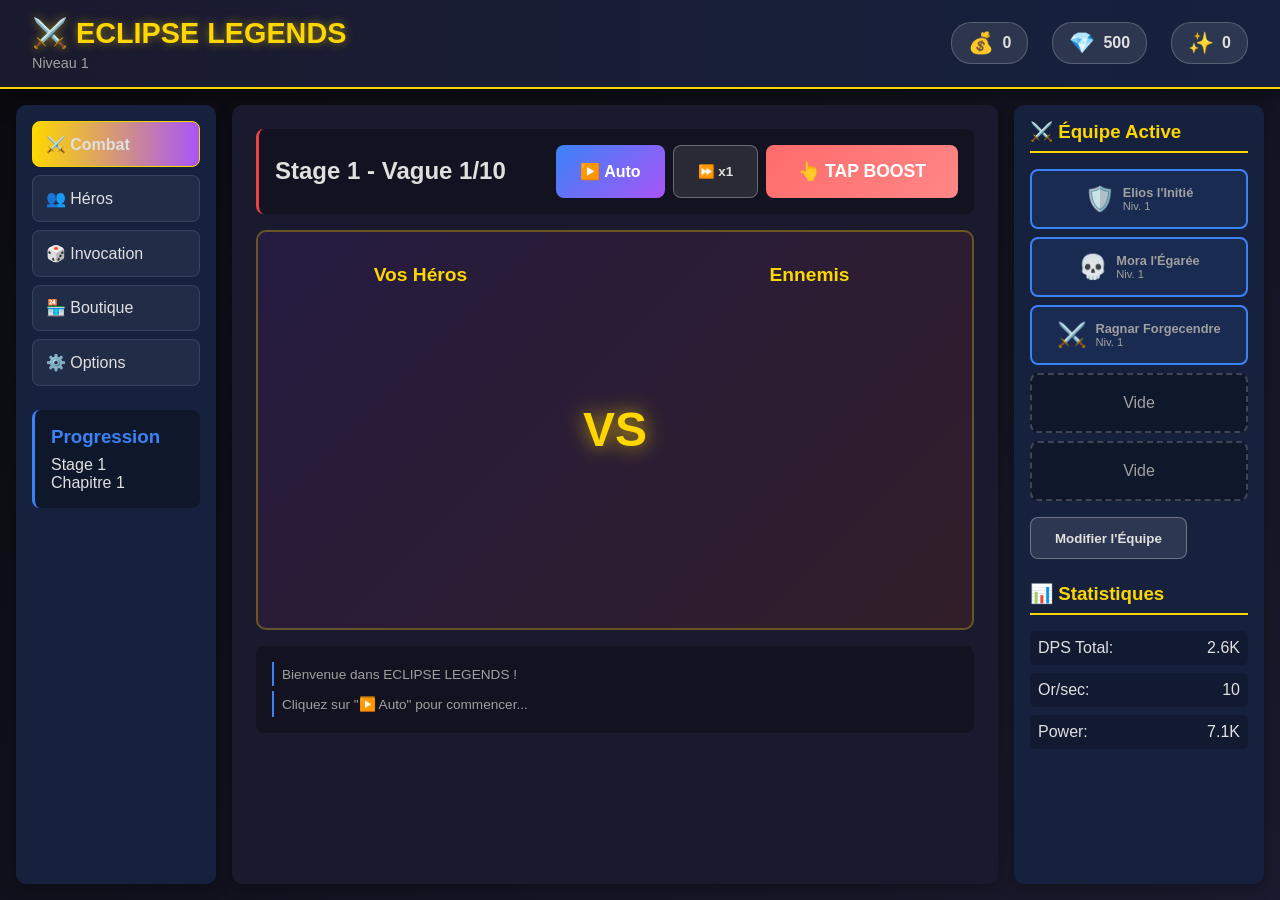
<file: game/index.html>
<!DOCTYPE html>
<html lang="fr">
<head>
    <meta charset="UTF-8">
    <meta name="viewport" content="width=device-width, initial-scale=1.0">
    <title>ECLIPSE LEGENDS - Rebirth of the Realms</title>
    <link rel="stylesheet" href="src/styles.css">
</head>
<body>
    <div id="game-container">
        <!-- Header -->
        <header id="game-header">
            <div class="header-left">
                <h1>⚔️ ECLIPSE LEGENDS</h1>
                <div class="player-info">
                    <span class="player-level">Niveau <span id="player-level">1</span></span>
                </div>
            </div>
            <div class="header-right">
                <div class="resource-display">
                    <div class="resource">
                        <span class="resource-icon">💰</span>
                        <span id="gold-amount">0</span>
                    </div>
                    <div class="resource">
                        <span class="resource-icon">💎</span>
                        <span id="gems-amount">500</span>
                    </div>
                    <div class="resource">
                        <span class="resource-icon">✨</span>
                        <span id="essence-amount">0</span>
                    </div>
                </div>
            </div>
        </header>

        <!-- Main Game Area -->
        <div id="game-main">
            <!-- Left Sidebar - Navigation -->
            <aside id="sidebar-left">
                <nav class="game-nav">
                    <button class="nav-btn active" data-screen="combat">⚔️ Combat</button>
                    <button class="nav-btn" data-screen="heroes">👥 Héros</button>
                    <button class="nav-btn" data-screen="summon">🎲 Invocation</button>
                    <button class="nav-btn" data-screen="shop">🏪 Boutique</button>
                    <button class="nav-btn" data-screen="settings">⚙️ Options</button>
                </nav>

                <div class="current-stage">
                    <h3>Progression</h3>
                    <p>Stage <span id="current-stage">1</span></p>
                    <p>Chapitre <span id="current-chapter">1</span></p>
                </div>
            </aside>

            <!-- Center Content -->
            <main id="main-content">
                <!-- Combat Screen -->
                <div id="combat-screen" class="screen active">
                    <div class="combat-arena">
                        <div class="combat-info">
                            <h2>Stage <span id="stage-number">1</span> - Vague <span id="wave-number">1</span>/10</h2>
                            <div class="combat-controls">
                                <button id="auto-progress-btn" class="btn-primary">▶️ Auto</button>
                                <button id="speed-btn" class="btn-secondary">⏩ x1</button>
                                <button id="tap-attack-btn" class="btn-tap">👆 TAP BOOST</button>
                            </div>
                        </div>

                        <!-- Battle Area -->
                        <div class="battle-area">
                            <!-- Heroes Side -->
                            <div class="team-container heroes-side">
                                <h3>Vos Héros</h3>
                                <div id="heroes-battle" class="battle-units">
                                    <!-- Heroes will be added here by JS -->
                                </div>
                            </div>

                            <!-- VS Separator -->
                            <div class="vs-separator">
                                <div class="vs-text">VS</div>
                            </div>

                            <!-- Enemies Side -->
                            <div class="team-container enemies-side">
                                <h3>Ennemis</h3>
                                <div id="enemies-battle" class="battle-units">
                                    <!-- Enemies will be added here by JS -->
                                </div>
                            </div>
                        </div>

                        <!-- Battle Log -->
                        <div class="battle-log">
                            <div id="battle-messages" class="log-messages">
                                <p class="log-msg">Bienvenue dans ECLIPSE LEGENDS !</p>
                                <p class="log-msg">Cliquez sur "▶️ Auto" pour commencer...</p>
                            </div>
                        </div>
                    </div>
                </div>

                <!-- Heroes Screen -->
                <div id="heroes-screen" class="screen">
                    <h2>📋 Collection de Héros</h2>
                    <div class="heroes-filters">
                        <button class="filter-btn active" data-faction="all">Tous</button>
                        <button class="filter-btn" data-faction="solari">☀️ Solari</button>
                        <button class="filter-btn" data-faction="umbrath">🌑 Umbrath</button>
                        <button class="filter-btn" data-faction="verdan">🌿 Verdan</button>
                        <button class="filter-btn" data-faction="aetherion">🌌 Aetherion</button>
                        <button class="filter-btn" data-faction="vorn">🔥 Vorn</button>
                        <button class="filter-btn" data-faction="nivara">🌙 Nivara</button>
                    </div>
                    <div id="heroes-grid" class="heroes-grid">
                        <!-- Heroes cards will be added here -->
                    </div>
                </div>

                <!-- Summon Screen -->
                <div id="summon-screen" class="screen">
                    <h2>🎲 Invocation de Héros</h2>
                    <div class="summon-options">
                        <div class="summon-card">
                            <h3>💎 Cristal Mineur</h3>
                            <p class="summon-desc">Commun (70%), Rare (30%)</p>
                            <p class="summon-cost">100 💎</p>
                            <button class="btn-summon" data-type="minor">Invoquer x1</button>
                        </div>
                        <div class="summon-card featured">
                            <h3>💎 Cristal Majeur</h3>
                            <p class="summon-desc">Rare (60%), Épique (30%), Légendaire (10%)</p>
                            <p class="summon-cost">300 💎</p>
                            <button class="btn-summon" data-type="major">Invoquer x1</button>
                            <button class="btn-summon" data-type="major-10">Invoquer x10 (2700 💎)</button>
                            <div class="pity-counter">
                                <p>Pity: <span id="pity-counter">0</span>/50</p>
                                <div class="pity-bar">
                                    <div id="pity-progress" class="pity-fill"></div>
                                </div>
                            </div>
                        </div>
                        <div class="summon-card premium">
                            <h3>💎 Cristal Sacré</h3>
                            <p class="summon-desc">Épique (50%), Légendaire (50%)</p>
                            <p class="summon-cost">500 💎</p>
                            <button class="btn-summon" data-type="sacred">Invoquer x1</button>
                        </div>
                    </div>
                </div>

                <!-- Shop Screen -->
                <div id="shop-screen" class="screen">
                    <h2>🏪 Boutique</h2>
                    <div class="shop-tabs">
                        <button class="shop-tab active" data-tab="gems">💎 Gemmes</button>
                        <button class="shop-tab" data-tab="packs">📦 Packs</button>
                    </div>
                    <div id="shop-content" class="shop-grid">
                        <div class="shop-item">
                            <h3>Pack Débutant</h3>
                            <p>1000 💎 + Héros Rare garanti</p>
                            <button class="btn-buy" onclick="alert('Fonctionnalité démo')">GRATUIT (Demo)</button>
                        </div>
                        <div class="shop-item">
                            <h3>Gemmes Gratuites</h3>
                            <p>Connexion quotidienne</p>
                            <button class="btn-buy" id="daily-reward-btn">Récupérer 100 💎</button>
                        </div>
                    </div>
                </div>

                <!-- Settings Screen -->
                <div id="settings-screen" class="screen">
                    <h2>⚙️ Options</h2>
                    <div class="settings-panel">
                        <div class="setting-item">
                            <label>Musique</label>
                            <input type="range" min="0" max="100" value="50">
                        </div>
                        <div class="setting-item">
                            <label>Effets Sonores</label>
                            <input type="range" min="0" max="100" value="50">
                        </div>
                        <div class="setting-item">
                            <button class="btn-danger" id="reset-game-btn">🔄 Réinitialiser le Jeu</button>
                        </div>
                        <div class="setting-item">
                            <button class="btn-secondary" id="export-save-btn">💾 Exporter Sauvegarde</button>
                        </div>
                    </div>
                </div>
            </main>

            <!-- Right Sidebar - Team Management -->
            <aside id="sidebar-right">
                <div class="team-panel">
                    <h3>⚔️ Équipe Active</h3>
                    <div id="active-team" class="team-slots">
                        <!-- Team slots will be added by JS -->
                    </div>
                    <button id="edit-team-btn" class="btn-secondary">Modifier l'Équipe</button>
                </div>

                <div class="stats-panel">
                    <h3>📊 Statistiques</h3>
                    <div class="stat-item">
                        <span>DPS Total:</span>
                        <span id="total-dps">0</span>
                    </div>
                    <div class="stat-item">
                        <span>Or/sec:</span>
                        <span id="gold-per-sec">0</span>
                    </div>
                    <div class="stat-item">
                        <span>Power:</span>
                        <span id="team-power">0</span>
                    </div>
                </div>
            </aside>
        </div>
    </div>

    <!-- Summon Result Modal -->
    <div id="summon-modal" class="modal">
        <div class="modal-content summon-result">
            <span class="close-modal">&times;</span>
            <div id="summon-animation" class="summon-anim">
                <div class="crystal-container">
                    <div class="crystal"></div>
                </div>
            </div>
            <div id="summon-hero-display" class="hero-display">
                <!-- Hero result will be shown here -->
            </div>
        </div>
    </div>

    <!-- Hero Detail Modal -->
    <div id="hero-modal" class="modal">
        <div class="modal-content hero-detail">
            <span class="close-modal">&times;</span>
            <div id="hero-detail-content">
                <!-- Hero details will be shown here -->
            </div>
        </div>
    </div>

    <!-- Scripts -->
    <script src="src/data.js"></script>
    <script src="src/game.js"></script>
    <script src="src/combat.js"></script>
    <script src="src/gacha.js"></script>
    <script src="src/ui.js"></script>
    <script src="src/main.js"></script>
</body>
</html>
</file>
<file: game/src/styles.css>
/* ===========================
   ECLIPSE LEGENDS - Styles
   Dark Fantasy Theme
   =========================== */

:root {
    /* Color Palette */
    --bg-dark: #0a0a0f;
    --bg-medium: #1a1a2e;
    --bg-light: #16213e;
    --accent-gold: #ffd700;
    --accent-purple: #a855f7;
    --accent-blue: #3b82f6;
    --accent-red: #ef4444;
    --text-light: #e0e0e0;
    --text-dim: #a0a0a0;

    /* Faction Colors */
    --solari: #ffd700;
    --umbrath: #a855f7;
    --verdan: #22c55e;
    --aetherion: #3b82f6;
    --vorn: #ef4444;
    --nivara: #8b5cf6;

    /* Rarity Colors */
    --common: #9ca3af;
    --rare: #60a5fa;
    --epic: #a78bfa;
    --legendary: #fbbf24;
}

* {
    margin: 0;
    padding: 0;
    box-sizing: border-box;
}

body {
    font-family: 'Segoe UI', Tahoma, Geneva, Verdana, sans-serif;
    background: linear-gradient(135deg, var(--bg-dark) 0%, var(--bg-medium) 100%);
    color: var(--text-light);
    overflow: hidden;
    height: 100vh;
}

#game-container {
    display: flex;
    flex-direction: column;
    height: 100vh;
    max-width: 1920px;
    margin: 0 auto;
}

/* ===========================
   HEADER
   =========================== */

#game-header {
    background: linear-gradient(90deg, var(--bg-medium), var(--bg-light));
    border-bottom: 2px solid var(--accent-gold);
    padding: 1rem 2rem;
    display: flex;
    justify-content: space-between;
    align-items: center;
    box-shadow: 0 4px 20px rgba(0, 0, 0, 0.5);
}

#game-header h1 {
    font-size: 1.8rem;
    color: var(--accent-gold);
    text-shadow: 0 0 10px rgba(255, 215, 0, 0.5);
}

.player-info {
    margin-top: 0.3rem;
    font-size: 0.9rem;
    color: var(--text-dim);
}

.resource-display {
    display: flex;
    gap: 1.5rem;
}

.resource {
    background: rgba(255, 255, 255, 0.1);
    padding: 0.5rem 1rem;
    border-radius: 20px;
    display: flex;
    align-items: center;
    gap: 0.5rem;
    font-weight: bold;
    border: 1px solid rgba(255, 255, 255, 0.2);
}

.resource-icon {
    font-size: 1.3rem;
}

/* ===========================
   MAIN LAYOUT
   =========================== */

#game-main {
    display: grid;
    grid-template-columns: 200px 1fr 250px;
    gap: 1rem;
    padding: 1rem;
    height: calc(100vh - 80px);
    overflow: hidden;
}

/* ===========================
   SIDEBARS
   =========================== */

aside {
    background: var(--bg-light);
    border-radius: 10px;
    padding: 1rem;
    box-shadow: 0 4px 15px rgba(0, 0, 0, 0.3);
}

#sidebar-left {
    display: flex;
    flex-direction: column;
    gap: 1.5rem;
}

.game-nav {
    display: flex;
    flex-direction: column;
    gap: 0.5rem;
}

.nav-btn {
    background: rgba(255, 255, 255, 0.05);
    border: 1px solid rgba(255, 255, 255, 0.1);
    color: var(--text-light);
    padding: 0.8rem;
    border-radius: 8px;
    cursor: pointer;
    transition: all 0.3s;
    font-size: 1rem;
    text-align: left;
}

.nav-btn:hover {
    background: rgba(255, 255, 255, 0.1);
    border-color: var(--accent-gold);
    transform: translateX(5px);
}

.nav-btn.active {
    background: linear-gradient(90deg, var(--accent-gold), var(--accent-purple));
    border-color: var(--accent-gold);
    font-weight: bold;
}

.current-stage {
    background: rgba(0, 0, 0, 0.3);
    padding: 1rem;
    border-radius: 8px;
    border-left: 3px solid var(--accent-blue);
}

.current-stage h3 {
    color: var(--accent-blue);
    margin-bottom: 0.5rem;
}

/* ===========================
   MAIN CONTENT
   =========================== */

#main-content {
    background: var(--bg-medium);
    border-radius: 10px;
    padding: 1.5rem;
    overflow-y: auto;
    box-shadow: 0 4px 15px rgba(0, 0, 0, 0.3);
}

.screen {
    display: none;
    animation: fadeIn 0.3s;
}

.screen.active {
    display: block;
}

@keyframes fadeIn {
    from { opacity: 0; transform: translateY(10px); }
    to { opacity: 1; transform: translateY(0); }
}

/* ===========================
   COMBAT SCREEN
   =========================== */

.combat-arena {
    display: flex;
    flex-direction: column;
    gap: 1rem;
}

.combat-info {
    display: flex;
    justify-content: space-between;
    align-items: center;
    padding: 1rem;
    background: rgba(0, 0, 0, 0.3);
    border-radius: 8px;
    border-left: 3px solid var(--accent-red);
}

.combat-controls {
    display: flex;
    gap: 0.5rem;
}

.battle-area {
    display: grid;
    grid-template-columns: 1fr auto 1fr;
    gap: 2rem;
    padding: 2rem;
    background: linear-gradient(135deg, rgba(138, 43, 226, 0.1), rgba(255, 69, 0, 0.1));
    border-radius: 10px;
    border: 2px solid rgba(255, 215, 0, 0.3);
    min-height: 400px;
}

.team-container {
    display: flex;
    flex-direction: column;
    gap: 1rem;
}

.team-container h3 {
    text-align: center;
    color: var(--accent-gold);
    font-size: 1.2rem;
}

.battle-units {
    display: flex;
    flex-direction: column;
    gap: 0.8rem;
}

.unit-card {
    background: rgba(0, 0, 0, 0.5);
    border: 2px solid;
    border-radius: 8px;
    padding: 0.8rem;
    transition: all 0.3s;
    position: relative;
}

.unit-card.hero {
    border-color: var(--accent-blue);
}

.unit-card.enemy {
    border-color: var(--accent-red);
}

.unit-card:hover {
    transform: scale(1.05);
    box-shadow: 0 0 20px rgba(255, 215, 0, 0.3);
}

.unit-card.attacking {
    animation: attack-flash 0.5s;
}

@keyframes attack-flash {
    0%, 100% { transform: translateX(0); }
    25% { transform: translateX(10px); }
    75% { transform: translateX(-10px); }
}

.unit-card.dying {
    animation: death-fade 1s forwards;
}

@keyframes death-fade {
    to {
        opacity: 0;
        transform: scale(0.5) rotate(15deg);
    }
}

.unit-header {
    display: flex;
    justify-content: space-between;
    align-items: center;
    margin-bottom: 0.5rem;
}

.unit-name {
    font-weight: bold;
    font-size: 0.9rem;
}

.unit-level {
    font-size: 0.8rem;
    color: var(--text-dim);
}

.hp-bar-container {
    background: rgba(0, 0, 0, 0.5);
    height: 20px;
    border-radius: 10px;
    overflow: hidden;
    position: relative;
}

.hp-bar {
    background: linear-gradient(90deg, #22c55e, #16a34a);
    height: 100%;
    transition: width 0.5s;
    box-shadow: 0 0 10px rgba(34, 197, 94, 0.5);
}

.hp-text {
    position: absolute;
    top: 50%;
    left: 50%;
    transform: translate(-50%, -50%);
    font-size: 0.75rem;
    font-weight: bold;
    text-shadow: 0 0 3px black;
}

.vs-separator {
    display: flex;
    align-items: center;
    justify-content: center;
}

.vs-text {
    font-size: 3rem;
    font-weight: bold;
    color: var(--accent-gold);
    text-shadow: 0 0 20px rgba(255, 215, 0, 0.8);
    animation: pulse 2s infinite;
}

@keyframes pulse {
    0%, 100% { transform: scale(1); }
    50% { transform: scale(1.1); }
}

.battle-log {
    background: rgba(0, 0, 0, 0.3);
    border-radius: 8px;
    padding: 1rem;
    max-height: 150px;
    overflow-y: auto;
}

.log-messages {
    display: flex;
    flex-direction: column;
    gap: 0.3rem;
}

.log-msg {
    font-size: 0.85rem;
    color: var(--text-dim);
    padding: 0.3rem;
    border-left: 2px solid var(--accent-blue);
    padding-left: 0.5rem;
}

.log-msg.damage {
    border-color: var(--accent-red);
    color: #ff6b6b;
}

.log-msg.heal {
    border-color: var(--accent-green);
    color: #51cf66;
}

.log-msg.victory {
    border-color: var(--accent-gold);
    color: var(--accent-gold);
    font-weight: bold;
}

/* ===========================
   HEROES SCREEN
   =========================== */

.heroes-filters {
    display: flex;
    gap: 0.5rem;
    margin-bottom: 1rem;
    flex-wrap: wrap;
}

.filter-btn {
    background: rgba(255, 255, 255, 0.05);
    border: 1px solid rgba(255, 255, 255, 0.2);
    color: var(--text-light);
    padding: 0.5rem 1rem;
    border-radius: 20px;
    cursor: pointer;
    transition: all 0.3s;
}

.filter-btn:hover {
    background: rgba(255, 255, 255, 0.1);
}

.filter-btn.active {
    background: var(--accent-gold);
    color: var(--bg-dark);
    font-weight: bold;
}

.heroes-grid {
    display: grid;
    grid-template-columns: repeat(auto-fill, minmax(200px, 1fr));
    gap: 1rem;
}

.hero-card {
    background: linear-gradient(135deg, rgba(0, 0, 0, 0.5), rgba(255, 255, 255, 0.05));
    border: 2px solid;
    border-radius: 10px;
    padding: 1rem;
    cursor: pointer;
    transition: all 0.3s;
    position: relative;
    overflow: hidden;
}

.hero-card::before {
    content: '';
    position: absolute;
    top: -50%;
    left: -50%;
    width: 200%;
    height: 200%;
    background: linear-gradient(45deg, transparent, rgba(255, 255, 255, 0.1), transparent);
    transform: rotate(45deg);
    transition: all 0.5s;
}

.hero-card:hover::before {
    left: 100%;
}

.hero-card:hover {
    transform: translateY(-5px);
    box-shadow: 0 10px 30px rgba(255, 215, 0, 0.3);
}

.hero-card.common { border-color: var(--common); }
.hero-card.rare { border-color: var(--rare); }
.hero-card.epic { border-color: var(--epic); }
.hero-card.legendary {
    border-color: var(--legendary);
    box-shadow: 0 0 20px rgba(255, 215, 0, 0.3);
}

.hero-card-header {
    display: flex;
    justify-content: space-between;
    align-items: center;
    margin-bottom: 0.5rem;
}

.hero-stars {
    color: var(--accent-gold);
}

.hero-avatar {
    width: 100%;
    aspect-ratio: 1;
    background: linear-gradient(135deg, rgba(255, 255, 255, 0.1), rgba(0, 0, 0, 0.3));
    border-radius: 8px;
    display: flex;
    align-items: center;
    justify-content: center;
    font-size: 3rem;
    margin-bottom: 0.5rem;
}

.hero-card-footer {
    display: flex;
    justify-content: space-between;
    font-size: 0.85rem;
    color: var(--text-dim);
}

/* ===========================
   SUMMON SCREEN
   =========================== */

.summon-options {
    display: grid;
    grid-template-columns: repeat(auto-fit, minmax(300px, 1fr));
    gap: 2rem;
    padding: 2rem;
}

.summon-card {
    background: linear-gradient(135deg, rgba(59, 130, 246, 0.1), rgba(168, 85, 247, 0.1));
    border: 2px solid rgba(255, 255, 255, 0.2);
    border-radius: 15px;
    padding: 2rem;
    text-align: center;
    transition: all 0.3s;
}

.summon-card:hover {
    transform: translateY(-10px);
    box-shadow: 0 15px 40px rgba(168, 85, 247, 0.4);
}

.summon-card.featured {
    border-color: var(--legendary);
    box-shadow: 0 0 30px rgba(255, 215, 0, 0.2);
}

.summon-card h3 {
    color: var(--accent-gold);
    margin-bottom: 1rem;
    font-size: 1.5rem;
}

.summon-desc {
    color: var(--text-dim);
    margin-bottom: 1rem;
}

.summon-cost {
    font-size: 1.3rem;
    font-weight: bold;
    color: var(--accent-purple);
    margin-bottom: 1rem;
}

.pity-counter {
    margin-top: 1rem;
    padding-top: 1rem;
    border-top: 1px solid rgba(255, 255, 255, 0.2);
}

.pity-bar {
    background: rgba(0, 0, 0, 0.5);
    height: 10px;
    border-radius: 5px;
    overflow: hidden;
    margin-top: 0.5rem;
}

.pity-fill {
    background: linear-gradient(90deg, var(--accent-gold), var(--legendary));
    height: 100%;
    transition: width 0.5s;
    box-shadow: 0 0 10px rgba(255, 215, 0, 0.5);
}

/* ===========================
   BUTTONS
   =========================== */

button {
    cursor: pointer;
    font-family: inherit;
    transition: all 0.3s;
}

.btn-primary {
    background: linear-gradient(135deg, var(--accent-blue), var(--accent-purple));
    border: none;
    color: white;
    padding: 0.8rem 1.5rem;
    border-radius: 8px;
    font-weight: bold;
    font-size: 1rem;
}

.btn-primary:hover {
    transform: scale(1.05);
    box-shadow: 0 5px 20px rgba(168, 85, 247, 0.5);
}

.btn-secondary {
    background: rgba(255, 255, 255, 0.1);
    border: 1px solid rgba(255, 255, 255, 0.3);
    color: var(--text-light);
    padding: 0.8rem 1.5rem;
    border-radius: 8px;
    font-weight: bold;
}

.btn-secondary:hover {
    background: rgba(255, 255, 255, 0.2);
}

.btn-tap {
    background: linear-gradient(135deg, #ff6b6b, #ff8787);
    border: none;
    color: white;
    padding: 1rem 2rem;
    border-radius: 8px;
    font-weight: bold;
    font-size: 1.1rem;
    animation: tap-glow 2s infinite;
}

@keyframes tap-glow {
    0%, 100% { box-shadow: 0 0 20px rgba(255, 107, 107, 0.5); }
    50% { box-shadow: 0 0 40px rgba(255, 107, 107, 0.8); }
}

.btn-tap:active {
    transform: scale(0.95);
}

.btn-summon {
    background: linear-gradient(135deg, var(--accent-purple), var(--accent-gold));
    border: none;
    color: white;
    padding: 1rem 2rem;
    border-radius: 8px;
    font-weight: bold;
    font-size: 1rem;
    margin: 0.5rem;
    width: calc(100% - 1rem);
}

.btn-summon:hover {
    transform: scale(1.05);
    box-shadow: 0 10px 30px rgba(168, 85, 247, 0.6);
}

.btn-danger {
    background: var(--accent-red);
    border: none;
    color: white;
    padding: 0.8rem 1.5rem;
    border-radius: 8px;
    font-weight: bold;
}

.btn-buy {
    background: linear-gradient(135deg, #22c55e, #16a34a);
    border: none;
    color: white;
    padding: 0.8rem 1.5rem;
    border-radius: 8px;
    font-weight: bold;
    width: 100%;
}

/* ===========================
   RIGHT SIDEBAR
   =========================== */

.team-panel, .stats-panel {
    margin-bottom: 1.5rem;
}

.team-panel h3, .stats-panel h3 {
    color: var(--accent-gold);
    margin-bottom: 1rem;
    border-bottom: 2px solid var(--accent-gold);
    padding-bottom: 0.5rem;
}

.team-slots {
    display: flex;
    flex-direction: column;
    gap: 0.5rem;
    margin-bottom: 1rem;
}

.team-slot {
    background: rgba(0, 0, 0, 0.3);
    border: 2px dashed rgba(255, 255, 255, 0.2);
    border-radius: 8px;
    padding: 0.8rem;
    min-height: 60px;
    display: flex;
    align-items: center;
    justify-content: center;
    color: var(--text-dim);
}

.team-slot.filled {
    border-style: solid;
    border-color: var(--accent-blue);
    background: rgba(59, 130, 246, 0.1);
}

.stat-item {
    display: flex;
    justify-content: space-between;
    padding: 0.5rem;
    background: rgba(0, 0, 0, 0.2);
    margin-bottom: 0.5rem;
    border-radius: 5px;
}

/* ===========================
   MODALS
   =========================== */

.modal {
    display: none;
    position: fixed;
    z-index: 1000;
    left: 0;
    top: 0;
    width: 100%;
    height: 100%;
    background: rgba(0, 0, 0, 0.8);
    animation: fadeIn 0.3s;
}

.modal.active {
    display: flex;
    align-items: center;
    justify-content: center;
}

.modal-content {
    background: linear-gradient(135deg, var(--bg-medium), var(--bg-light));
    border: 2px solid var(--accent-gold);
    border-radius: 15px;
    padding: 2rem;
    max-width: 600px;
    max-height: 80vh;
    overflow-y: auto;
    position: relative;
    animation: slideUp 0.3s;
}

@keyframes slideUp {
    from { transform: translateY(50px); opacity: 0; }
    to { transform: translateY(0); opacity: 1; }
}

.close-modal {
    position: absolute;
    top: 1rem;
    right: 1rem;
    font-size: 2rem;
    cursor: pointer;
    color: var(--text-dim);
    transition: all 0.3s;
}

.close-modal:hover {
    color: var(--accent-red);
    transform: rotate(90deg);
}

/* Summon Animation */
.summon-anim {
    text-align: center;
    padding: 2rem;
}

.crystal-container {
    position: relative;
    width: 200px;
    height: 200px;
    margin: 0 auto;
}

.crystal {
    width: 100%;
    height: 100%;
    background: linear-gradient(135deg, var(--accent-purple), var(--accent-gold));
    border-radius: 50%;
    animation: crystal-pulse 1s infinite;
    box-shadow: 0 0 50px rgba(168, 85, 247, 0.8);
}

@keyframes crystal-pulse {
    0%, 100% { transform: scale(1); }
    50% { transform: scale(1.1); }
}

.hero-display {
    text-align: center;
    padding: 2rem;
}

/* ===========================
   SHOP
   =========================== */

.shop-tabs {
    display: flex;
    gap: 0.5rem;
    margin-bottom: 1.5rem;
}

.shop-tab {
    background: rgba(255, 255, 255, 0.05);
    border: 1px solid rgba(255, 255, 255, 0.2);
    color: var(--text-light);
    padding: 0.8rem 1.5rem;
    border-radius: 8px;
    cursor: pointer;
    transition: all 0.3s;
}

.shop-tab.active {
    background: var(--accent-gold);
    color: var(--bg-dark);
}

.shop-grid {
    display: grid;
    grid-template-columns: repeat(auto-fill, minmax(250px, 1fr));
    gap: 1.5rem;
}

.shop-item {
    background: rgba(0, 0, 0, 0.3);
    border: 2px solid rgba(255, 255, 255, 0.2);
    border-radius: 10px;
    padding: 1.5rem;
    text-align: center;
}

.shop-item h3 {
    color: var(--accent-gold);
    margin-bottom: 0.5rem;
}

/* ===========================
   SCROLLBAR
   =========================== */

::-webkit-scrollbar {
    width: 10px;
}

::-webkit-scrollbar-track {
    background: var(--bg-dark);
}

::-webkit-scrollbar-thumb {
    background: var(--accent-purple);
    border-radius: 5px;
}

::-webkit-scrollbar-thumb:hover {
    background: var(--accent-gold);
}

/* ===========================
   RESPONSIVE
   =========================== */

@media (max-width: 1200px) {
    #game-main {
        grid-template-columns: 150px 1fr 200px;
    }
}

@media (max-width: 768px) {
    #game-main {
        grid-template-columns: 1fr;
    }

    #sidebar-left, #sidebar-right {
        display: none;
    }
}
/* Enhanced Visual Styles for ECLIPSE LEGENDS */

/* Glassmorphism Effects */
.glass-card {
    background: rgba(255, 255, 255, 0.05);
    backdrop-filter: blur(10px);
    border: 1px solid rgba(255, 255, 255, 0.1);
    box-shadow: 0 8px 32px 0 rgba(0, 0, 0, 0.37);
}

/* 3D Hero Cards */
.hero-card-3d {
    perspective: 1000px;
    transform-style: preserve-3d;
    transition: transform 0.6s;
}

.hero-card-3d:hover {
    transform: rotateY(10deg) rotateX(5deg) scale(1.05);
}

.hero-card-inner {
    position: relative;
    width: 100%;
    height: 100%;
    transform-style: preserve-3d;
}

/* Animated Gradient Backgrounds */
.animated-bg {
    background: linear-gradient(45deg, #667eea 0%, #764ba2 25%, #f093fb 50%, #4facfe 75%, #00f2fe 100%);
    background-size: 400% 400%;
    animation: gradientShift 15s ease infinite;
}

@keyframes gradientShift {
    0% { background-position: 0% 50%; }
    50% { background-position: 100% 50%; }
    100% { background-position: 0% 50%; }
}

/* Particle Effect Container */
#particles-canvas {
    position: fixed;
    top: 0;
    left: 0;
    width: 100%;
    height: 100%;
    pointer-events: none;
    z-index: 0;
    opacity: 0.3;
}

/* Glowing Effects */
.glow-effect {
    position: relative;
}

.glow-effect::before {
    content: '';
    position: absolute;
    inset: -2px;
    background: linear-gradient(45deg, #ff0080, #ff8c00, #40e0d0);
    border-radius: inherit;
    z-index: -1;
    animation: rotate-glow 3s linear infinite;
    opacity: 0;
    transition: opacity 0.3s;
}

.glow-effect:hover::before {
    opacity: 1;
}

@keyframes rotate-glow {
    0% { transform: rotate(0deg); }
    100% { transform: rotate(360deg); }
}

/* Hero Portrait Placeholder */
.hero-portrait {
    width: 100%;
    height: 200px;
    background: linear-gradient(135deg, rgba(102, 126, 234, 0.5), rgba(118, 75, 162, 0.5));
    border-radius: 10px;
    display: flex;
    align-items: center;
    justify-content: center;
    font-size: 4rem;
    position: relative;
    overflow: hidden;
}

.hero-portrait::before {
    content: '';
    position: absolute;
    width: 200%;
    height: 200%;
    background: linear-gradient(transparent, rgba(255, 255, 255, 0.2), transparent);
    animation: shimmer 3s infinite;
}

@keyframes shimmer {
    0% { transform: translateY(-100%) rotate(45deg); }
    100% { transform: translateY(100%) rotate(45deg); }
}

/* Faction-specific gradients */
.hero-portrait.solari { background: linear-gradient(135deg, #FFD700, #FFA500); }
.hero-portrait.umbrath { background: linear-gradient(135deg, #8B00FF, #4B0082); }
.hero-portrait.verdan { background: linear-gradient(135deg, #00FF00, #228B22); }
.hero-portrait.aetherion { background: linear-gradient(135deg, #4169E1, #1E90FF); }
.hero-portrait.vorn { background: linear-gradient(135deg, #FF4500, #DC143C); }
.hero-portrait.nivara { background: linear-gradient(135deg, #9370DB, #8A2BE2); }

/* Summoning Animation */
@keyframes summon-burst {
    0% {
        transform: scale(0) rotate(0deg);
        opacity: 0;
    }
    50% {
        transform: scale(1.5) rotate(180deg);
        opacity: 1;
    }
    100% {
        transform: scale(1) rotate(360deg);
        opacity: 1;
    }
}

.summon-burst {
    animation: summon-burst 1s ease-out;
}

/* Battle VFX */
.attack-effect {
    position: absolute;
    width: 50px;
    height: 50px;
    background: radial-gradient(circle, #fff, transparent);
    border-radius: 50%;
    animation: attack-burst 0.5s ease-out forwards;
}

@keyframes attack-burst {
    0% {
        transform: scale(0);
        opacity: 1;
    }
    100% {
        transform: scale(3);
        opacity: 0;
    }
}

/* Energy Bars with Gradient */
.energy-bar {
    background: linear-gradient(90deg, #00ff00, #00cc00);
    box-shadow: 0 0 10px rgba(0, 255, 0, 0.5), inset 0 0 10px rgba(255, 255, 255, 0.3);
    position: relative;
    overflow: hidden;
}

.energy-bar::after {
    content: '';
    position: absolute;
    top: 0;
    left: -100%;
    width: 100%;
    height: 100%;
    background: linear-gradient(90deg, transparent, rgba(255, 255, 255, 0.4), transparent);
    animation: energy-flow 2s infinite;
}

@keyframes energy-flow {
    0% { left: -100%; }
    100% { left: 100%; }
}

/* Floating Animation */
.floating {
    animation: float 3s ease-in-out infinite;
}

@keyframes float {
    0%, 100% { transform: translateY(0px); }
    50% { transform: translateY(-20px); }
}

/* Hexagon Shapes for Modern Look */
.hexagon {
    clip-path: polygon(50% 0%, 100% 25%, 100% 75%, 50% 100%, 0% 75%, 0% 25%);
}

/* Neon Text Effect */
.neon-text {
    color: #fff;
    text-shadow: 
        0 0 7px #fff,
        0 0 10px #fff,
        0 0 21px #fff,
        0 0 42px var(--accent-gold),
        0 0 82px var(--accent-gold),
        0 0 92px var(--accent-gold),
        0 0 102px var(--accent-gold),
        0 0 151px var(--accent-gold);
    animation: neon-flicker 1.5s infinite alternate;
}

@keyframes neon-flicker {
    0%, 19%, 21%, 23%, 25%, 54%, 56%, 100% {
        text-shadow: 
            0 0 7px #fff,
            0 0 10px #fff,
            0 0 21px #fff,
            0 0 42px var(--accent-gold),
            0 0 82px var(--accent-gold),
            0 0 92px var(--accent-gold),
            0 0 102px var(--accent-gold),
            0 0 151px var(--accent-gold);
    }
    20%, 24%, 55% {
        text-shadow: none;
    }
}
</file>
